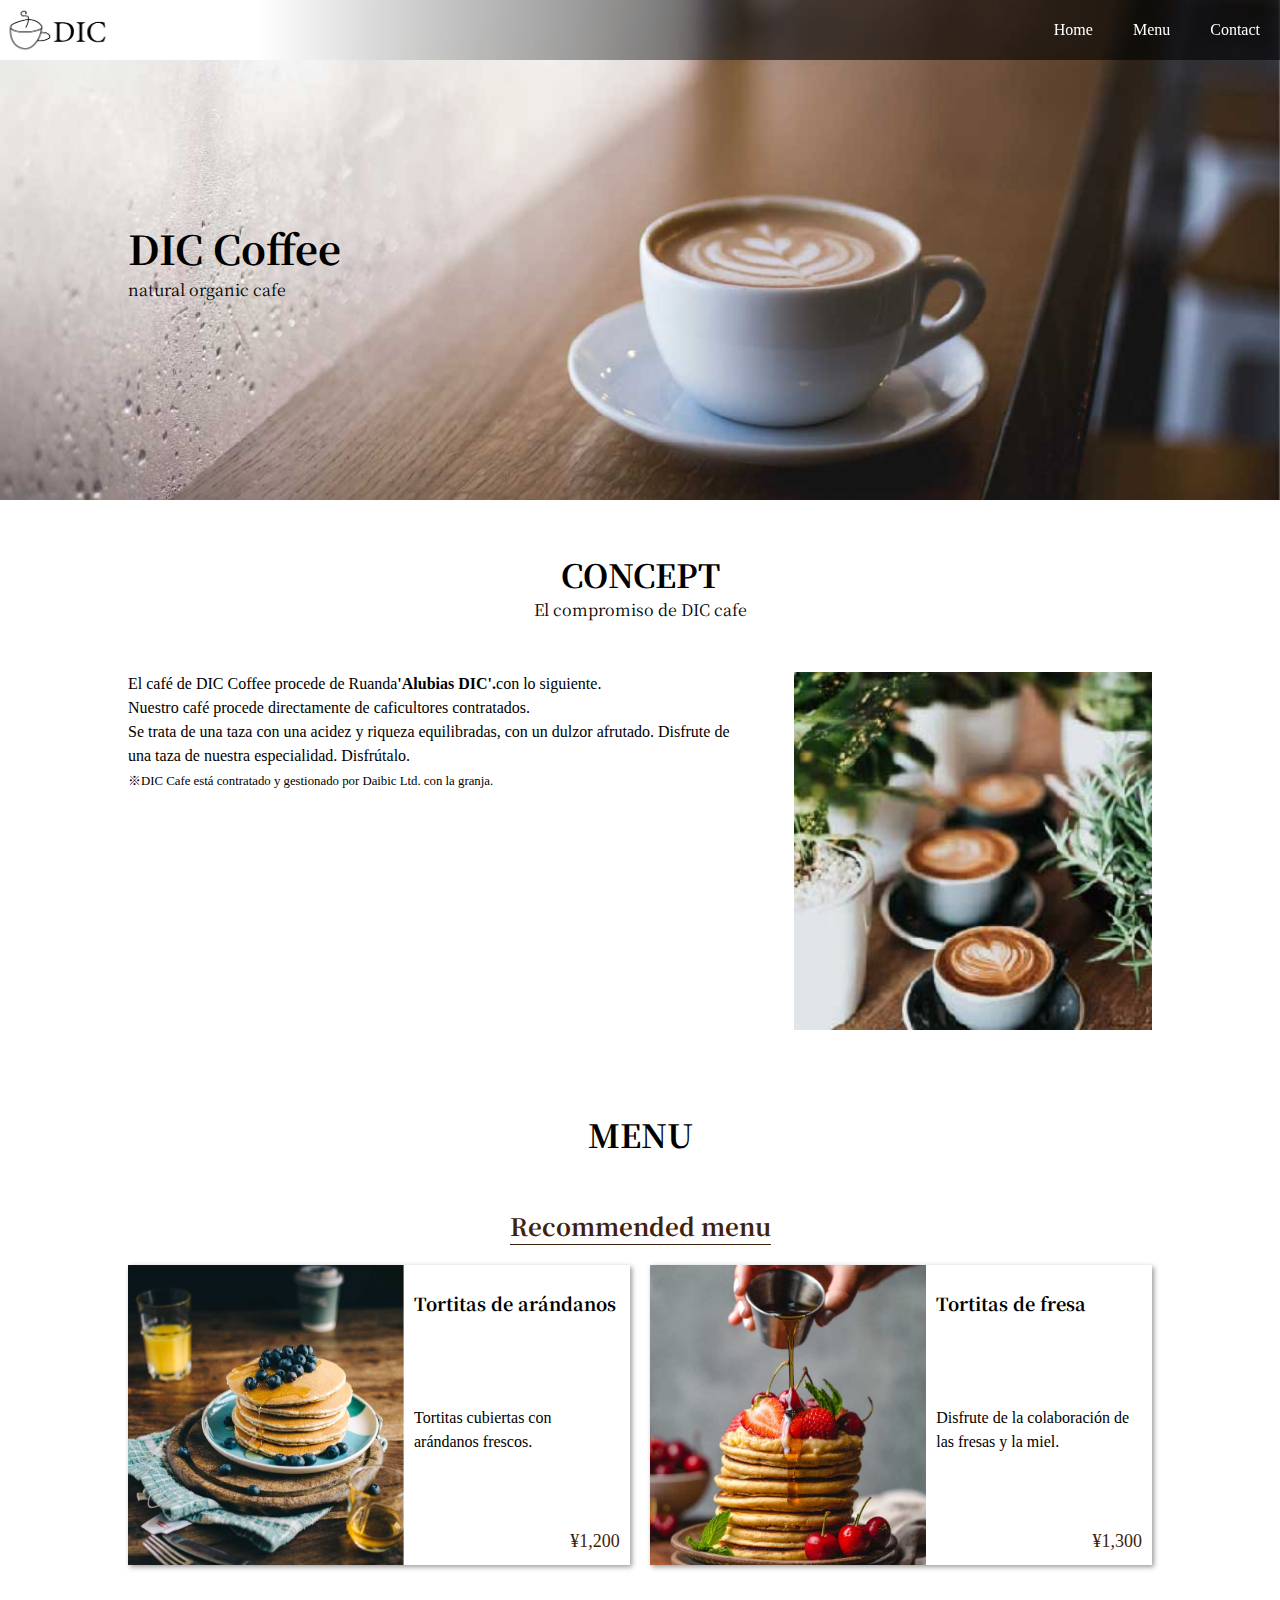
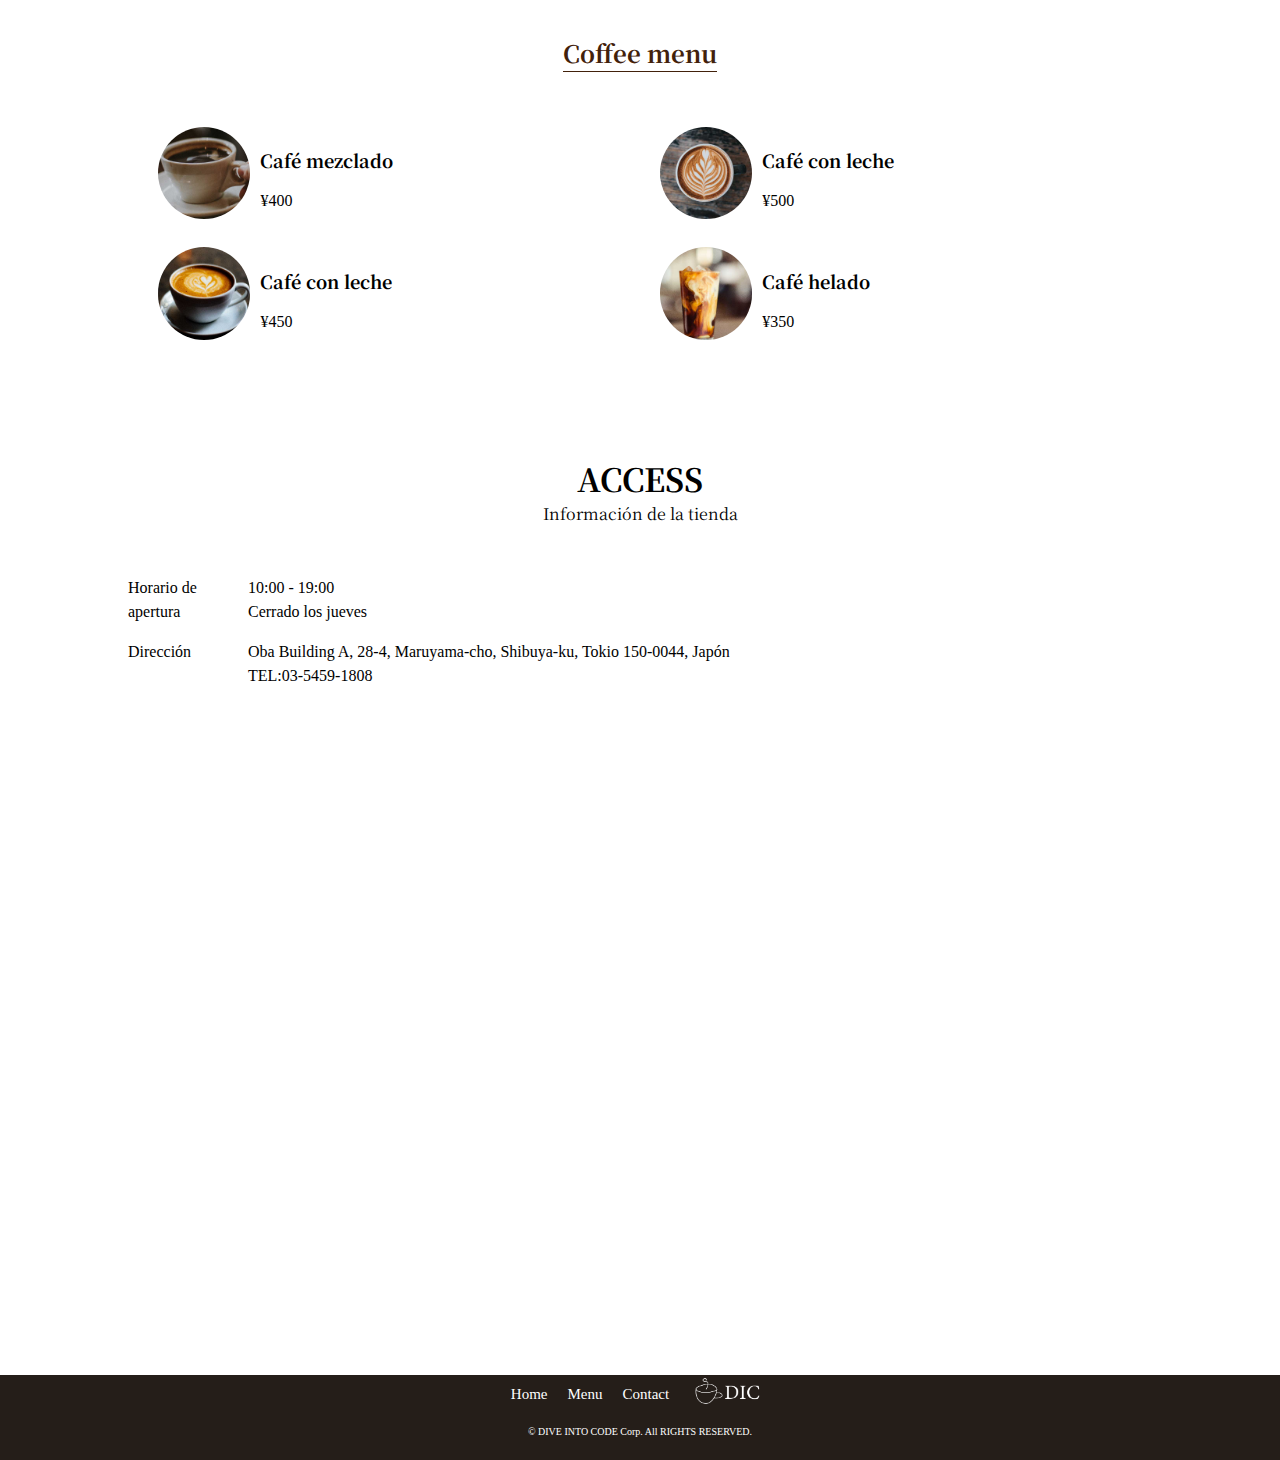
<file: index.html>
<!DOCTYPE html>
<html lang="ja">

  <head>
    <meta charset="utf-8">
    <title>DIC cafe</title>
    <link href="css/normalize.css" rel="stylesheet">
    <link href="css/main.css" rel="stylesheet">
    <link href="css/menu.css" rel="stylesheet">
    <link href="https://fonts.googleapis.com/css2?family=Noto+Serif+JP:wght@400;700&display=swap" rel="stylesheet">
  </head>

  <body>
    <header>
      <nav class="header_nav">
        <a href="index.html" class="logo"><img src="imagenes/sample_logo_k.png"></a>
        <ul class="global_nav">
          <a href="index.html" class="global_nav_item">
            <li>Home</li>
          </a>
          <a href="#menu" class="global_nav_item">
            <li>Menu</li>
          </a>
          <a href="contact.html" class="global_nav_item">
            <li>Contact</li>
          </a>
        </ul>
      </nav>
      <div class="key section_inner">
        <h1>DIC Coffee</h1>
        <p>natural organic cafe</p>
      </div>
    </header>
    <section>
      <article class="section_inner">
        <div class="section_title">
          <h1>CONCEPT</h1>
          <p>El compromiso de DIC cafe</p>
        </div>
        <div class="concept_inner">
          <div class="concept_content">
            <p>
            El café de DIC Coffee procede de Ruanda<strong>'Alubias DIC'.</strong>con lo siguiente.
           <br>
           Nuestro café procede directamente de caficultores contratados.
            <br>
            Se trata de una taza con una acidez y riqueza equilibradas, con un dulzor afrutado. Disfrute de una taza de nuestra especialidad.
           Disfrútalo.
           <br>
           <small>※DIC Cafe está contratado y gestionado por Daibic Ltd. con la granja.</small>
        </p>
          </div>
        <img src="imagenes/sample_concept.jpg" class="concept_image">
        </div>
      </article>

    
      <article class="section_inner menu_section">
        <div class="section_title">
          <h1>MENU</h1>
        </div>
        <section>
          <div class="center">
            <h1 class="menu_title">Recommended menu</h1>
          </div>
          <ul class="menu_list menu_list_recommended">
            <li class="menu_item">
              <div class="menu_item_content">
                <h2 class="menu_item_title">Tortitas de arándanos</h2>
                <p>Tortitas cubiertas con arándanos frescos.</p>
                <p class="menu_item_price">¥1,200</p>
              </div>
              <img src="imagenes/sample_pancake1.jpg" class="menu_item_image">
            </li>
            <li class="menu_item">
              <div class="menu_item_content">
                <h2 class="menu_item_title">Tortitas de fresa</h2>
                <p>Disfrute de la colaboración de las fresas y la miel.</p>
                <p class="menu_item_price">¥1,300</p>
              </div>
              <img src="imagenes/sample_pancake2.jpg" class="menu_item_image">
            </li>
          </ul>
        </section>
         <section>
          <div class="center">
            <h1 class="menu_title">Coffee menu</h1>
          </div>
          <ul class="menu_list coffee_menu">
            <li class="caffee_menu_list_item">
              <div class="caffee_menu_content">
                <h2 class="menu_item_title">Café mezclado</h2>
                <p class="caffee_menu_price">¥400</p>
              </div>
              <img src="imagenes/sample_cafe1.jpg" class="caffee_menu_image">
            </li>
            <li class="caffee_menu_list_item">
              <div class="caffee_menu_content">
                <h2 class="menu_item_title">Café con leche</h2>
                <p class="caffee_menu_price">¥500</p>
              </div>
              <img src="imagenes/sample_cafe2.jpg" class="caffee_menu_image">
            </li>
            <li class="caffee_menu_list_item">
              <div class="caffee_menu_content">
                <h2 class="menu_item_title">Café con leche</h2>
                <p class="caffee_menu_price">¥450</p>
              </div>
              <img src="imagenes/sample_cafe3.jpg" class="caffee_menu_image">
            </li>
            <li class="caffee_menu_list_item">
              <div class="caffee_menu_content">
                <h2 class="menu_item_title">Café helado</h2>
                <p class="caffee_menu_price">¥350</p>
              </div>
              <img src="imagenes/sample_cafe4.jpg" class="caffee_menu_image">
            </li>
          </ul>
        </section> 
      </article>
      
      <article class="section_inner">
        <div class="section_title">
          <h1>ACCESS</h1>
          <p>Información de la tienda</p>
        </div>
        <dl class="info">
          <dt class="info_title">Horario de apertura</dt>
          <dd>10:00 - 19:00<br>Cerrado los jueves</dd>
        </dl>
        <dl class="info">
          <dt class="info_title">Dirección</dt>
          <dd>
            Oba Building A, 28-4, Maruyama-cho, Shibuya-ku, Tokio 150-0044, Japón<br>
            TEL:03-5459-1808
          </dd>
        </dl>
        <div class="frame_area">
          <iframe src="https://www.google.com/maps/embed?pb=!1m18!1m12!1m3!1d5723.1768465004225!2d139.69187157100714!3d35.65611896498496!2m3!1f0!2f0!3f0!3m2!1i1024!2i768!4f13.1!3m3!1m2!1s0x60188b55bb763035%3A0xce78de49371df292!2z44CSMTUwLTAwNDQg5p2x5Lqs6YO95riL6LC35Yy65YaG5bGx55S677yS77yY4oiS77yU!5e0!3m2!1sja!2sjp!4v1467122697560" id="map" class="frame_child" frameborder="0" style="border:0" allowfullscreen="allowfullscreen"></iframe>
        </div>
      </article>
    </section> 
    <footer class="footer">
      <nav>
        <ul class="footer_nav">
          <a href="index.html" class="footer_nav_item">
            <li>Home</li>
          </a>
          <a href="blueberry_pancakes.html" class="footer_nav_item">
            <li>Menu</li>
          </a>
          <a href="contact.html" class="footer_nav_item">
            <li>Contact</li>
          </a>
          <a href="index.html" class="footer_nav_item">
            <li>
              <img src="imagenes/sample_logo_w.png" class="footer_logo">
            </li>
          </a>
        </ul>
      </nav>
      <p class="footer_right">© DIVE INTO CODE Corp. All RIGHTS RESERVED.</p>
    </footer>
  </body>
</html>
</file>
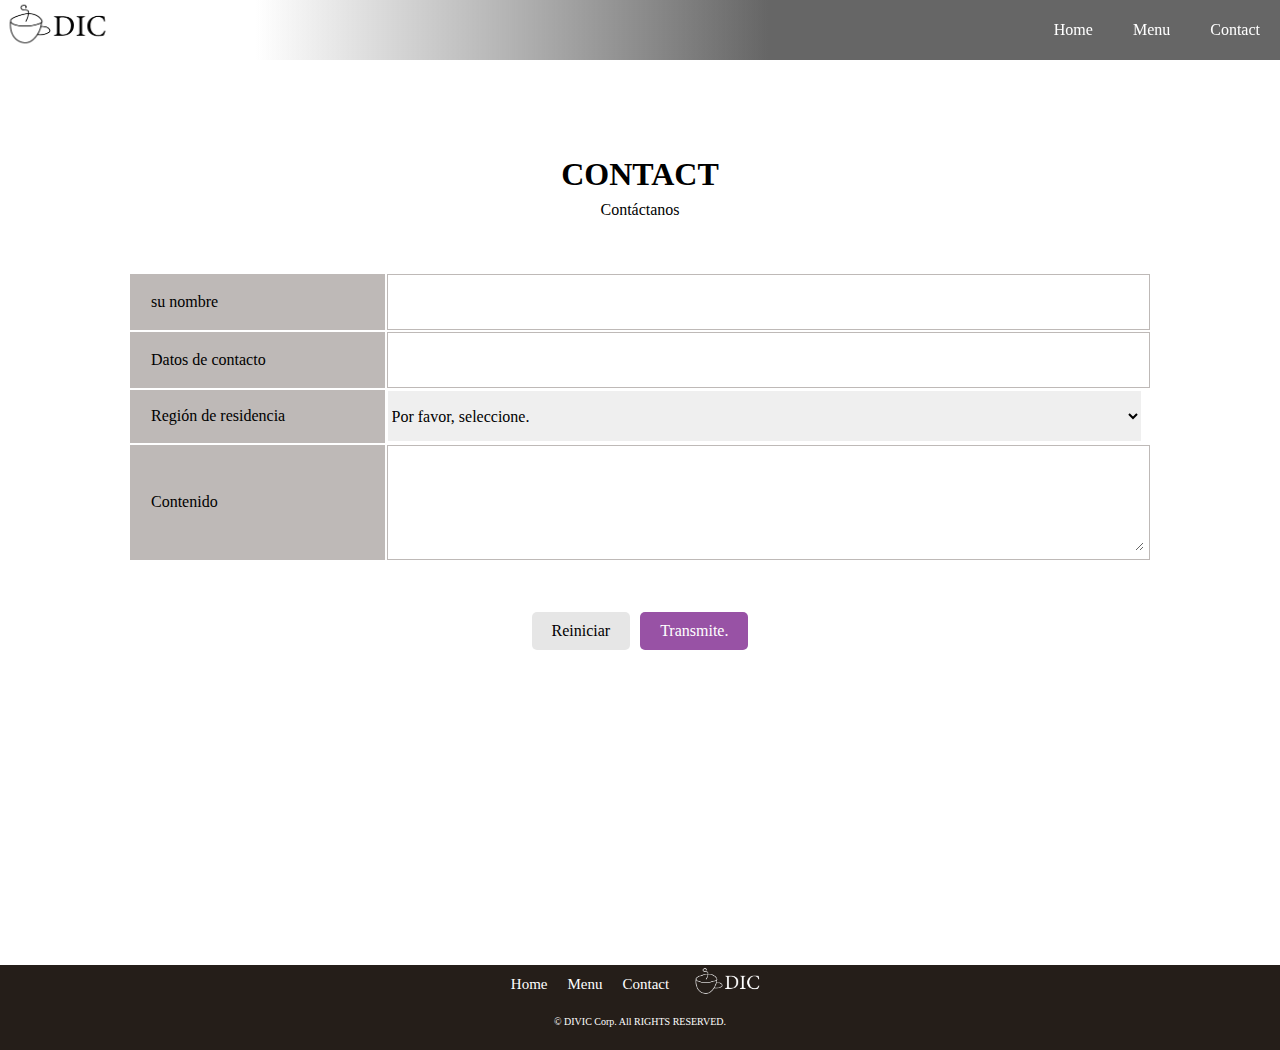
<file: contact.html>
<!DOCTYPE html>
<html>
  <head>
    <title>DIC cafe</title>
    <link href="css/normalize.css" rel="stylesheet">
    <link href="css/main.css" rel="stylesheet">
    <link href="css/contact.css" rel="stylesheet">
    <link href="https://fonts.googleapis.com/css?family=Sawarabi+Mincho" rel="stylesheet">
  </head>
  <body>
    <header class="sub_header">
      <nav class="header_nav">
        <a href="index.html"><img src="imagenes/sample_logo_k.png" class="logo"></a>
        <ul class="global_nav">
          <a href="index.html" class="global_nav_item">
            <li>Home</li>
          </a>
          <a href="blueberry_pancakes.html" class="global_nav_item">
            <li>Menu</li>
          </a>
          <a href="contact.html" class="global_nav_item">
            <li>Contact</li>
          </a>
        </ul>
      </nav>
    </header>
    <section class="section_inner">
      <div class="section_title">
        <h1>CONTACT</h1>
        <p>Contáctanos</p>
      </div>
      <form action="#" method="POST">
        <table class="contact">
          <tr class="contact_line">
            <td class="contact_sign"><label for="name">su nombre</label></td>
            <td class="contact_input"><input type="text" name="name" id="name"></td>
          </tr>
          <tr class="contact_line">
            <td class="contact_sign"><label for="phonenumber">Datos de contacto</label></td>
            <td class="contact_input"><input type="tel" name="phonenumber" id="phonenumber"></td>
          </tr>
          <tr class="contact_line">
            <td class="contact_sign"><label for="region">Región de residencia</label></td>
            <td>
              <select id="region">
                <option value="0">Por favor, seleccione.</option>
                <option value="1">Hokkaido</option>
                <option value="2">Tohoku (las seis prefecturas más septentrionales de Honshu)</option>
                <option value="3">Kantou (mitad oriental de Japón, incluido Tokio)</option>
                <option value="4">centro</option>
                <option value="5">Kinki (región alrededor de Osaka, Kioto y Nara)</option>
                <option value="6">Chugoku y Shikoku</option>
                <option value="7">Kyushu (la más meridional de las cuatro islas principales de Japón)</option>
              </select>
            </td>
          </tr>
          <tr class="contact_content">
            <td class="contact_sign"><label for="content">Contenido</label></td>
            <td class="contact_input"><textarea name="content" id="content"></textarea></td>
          </tr>
        </table>
        <div class="contact_btn_area">
          <button type="reset" class="contact_btn reset_btn">Reiniciar</button>
          <button type="submit" class="contact_btn submit_btn">Transmite.</button>
        </div>
      </form>
    </section>
    <footer class="footer">
      <nav>
        <ul class="footer_nav">
          <a href="index.html" class="footer_nav_item">
            <li>Home</li>
          </a>
          <a href="blueberry_pancakes.html" class="footer_nav_item">
            <li>Menu</li>
          </a>
          <a href="contact.html" class="footer_nav_item">
            <li>Contact</li>
          </a>
          <a href="index.html" class="footer_nav_item">
            <li>
              <img src="imagenes/sample_logo_w.png" class="footer_logo">
            </li>
          </a>
        </ul>
      </nav>
      <p class="footer_right">© DIVIC Corp. All RIGHTS RESERVED.</p>
    </footer>
  </body>
</html>
</file>
<file: css/main.css>
html {
  height: 100%;
}
body {
  position: relative;
  padding-bottom: 75px;
  min-height: 100%;
}

.center {
  text-align: center;
}
.header_nav {
  background: linear-gradient(90deg, #fff 20%, rgba(0,0,0,.6) 60%);
  display: flex;
  justify-content: space-between;
  align-items: stretch;
  height: 60px;
  position: fixed;
  top: 0;
  width: 100%;
  z-index: 10;
}
.sub_header {
  padding-bottom: 100px;
}
.logo {
  width: 120px;
  display: flex;
  align-items: center;
}
.logo img{
  width: 100%;
}
.global_nav {
  display: flex;
  justify-content: flex-end;
  align-items: stretch;
}
.global_nav_item {
  padding: 0 20px;
  display: flex;
  flex-direction: column;
  justify-content: center;
  color: #fff;
  text-decoration: none;
}
.global_nav_item:hover {
  background: #fff;
  color: #42210b;
}

.section_inner {
  padding: 50px 10% 30px;
}
.section_title {
  font-family: 'Noto Serif JP', serif;
  text-align: center;
  margin-bottom: 50px;
}

.footer {
  width: 100%;
  background: #251e19;
  position: absolute;
  bottom: -75px;
  padding-bottom: 10px;
  height: 75px;
}
.footer_nav {
  display: flex;
  justify-content: center;
  margin-bottom: 10px;
}
.footer_nav_item {
  padding: 0 10px;
  display: flex;
  flex-direction: column;
  justify-content: center;
  color: white;
  text-decoration: none;
  font-size: 15px;
}
.footer_logo {
  width: 80px;
}
.footer_right {
  color: white;
  text-align: center;
  font-size: 10px;
}


.key {
  height: 500px;
  background: center / cover no-repeat url("../imagenes/sample_key.jpg");
  display: flex;
  flex-direction: column;
  justify-content: center;
  font-family: 'Noto Serif JP', serif;
}
.key h1{
  font-size: 2.5rem;
}

.concept_inner {
  display: flex;
  justify-content: space-between;
}
.concept_content {
  width: 60%;
}
.concept_image {
  width: 35%;
}

.menu_section {
  background: url("../imagenes/sample_menu_bg.jpg") no-repeat bottom;
  background-size: 100%;
  background-attachment: fixed;
}
.menu_title {
  display: inline-block;
  font-family: 'Noto Serif JP', serif;
  text-align: center;
  font-size: 1.5rem;
  color: #42210b;
  border-bottom: solid #42210b 1px;
  margin-bottom: 20px;
}
.menu_list {
  display: flex;
  justify-content: space-between;
  flex-wrap: wrap;
}
.menu_list_recommended {
  padding-bottom: 50px;
}
.recommended_menu_item {
  width: 49%;
  display: flex;
  flex-direction: row-reverse;
  box-shadow: 2px 2px 5px rgba(0,0,0,0.4);;
}
.menu_item_title {
  font-size: 18px;
  font-family: 'Noto Serif JP', serif;
}
.recommended_menu_content {
  padding: 10px;
  display: flex;
  flex-direction: column;
  justify-content: space-between;
  background: #fff;
}
.recommended_menu_image {
  width: 55%;
  object-fit: cover;
  height: 300px;
}
.recommended_menu_price {
  color: #42210b;
  font-size: 18px;
  text-align: right;
}
.coffee_menu {
  background: #fff;
  padding: 20px;
}
.caffee_menu_list_item {
  width: 49%;
  display: flex;
  flex-direction: row-reverse;
  align-items: center;
  padding: 10px;
}
.caffee_menu_image {
  width: 20%;
  border-radius: 50%;
}
.caffee_menu_content {
  width: 80%;
  padding: 10px;
}

.info {
  display: flex;
}
.info_title {
  width: 80px;
}
.frame_area {
  position: relative;
  width: 100%;
  padding-top: 56.25%;
}
.frame_child{
  position: absolute;
  top: 0;
  right: 0;
  width: 100%;
  height: 100%;
}
</file>
<file: css/menu.css>
.menu_key {
    height: 100px;
    background: url("../imagenes/sample_key.jpg") no-repeat center;
    background-size: cover;
  }
  .wrapper {
    display: flex;
  }
  .main {
    padding: 0 0 0 50px;
    width: calc(100% - 200px);
  }
  .side_menu {
    width: 200px;
  }
  .side_menu_title {
    font-family: 'Noto Serif JP', serif;
    font-size: 25px;
    padding-left: 10px;
  }
  .side_menu_item {
    padding: 20px 10px;
    border-bottom: solid #42210b 1px;
    display: block;
    text-decoration: none;
  }
  .side_menu_item:hover {
    background: rgba(83,71,65,.3);
  }
  .side_ad {
    color: #fff;
    background: rgba(83,71,65,.7);
    padding: 20px;
    margin: 30px 0;
  }
  .menu_image {
    width: 100%;
    height: 500px;
    object-fit: cover;
  }
  .menu_name {
    font-family: 'Noto Serif JP', serif;
  }
  .menu_price {
    font-family: 'Noto Serif JP', serif;
    text-align: right;
    font-size: 20px;
    margin-bottom: 30px;
  }
  
  .pancake_menu {
    background: rgba(83,71,65,.3);
    padding: 20px;
    margin-top: 50px;
  }
  
  .menu_list {
    display: flex;
    justify-content: space-between;
    flex-wrap: wrap;
  }
  .menu_item {
    width: 49%;
    display: flex;
    flex-direction: row-reverse;
    box-shadow: 2px 2px 5px rgba(0,0,0,0.4);
    margin-bottom: 20px;
  }
  .menu_item_content {
    width: 45%;
    padding: 10px;
    display: flex;
    flex-direction: column;
    justify-content: space-between;
    background: #fff;
  }
  .menu_item_image {
    width: 55%;
    object-fit: cover;
    height: 300px;
  }
  .menu_item_price {
    color: #42210b;
    font-size: 18px;
    text-align: right;
  }
  
  .menu_item_title {
    font-size: 18px;
    font-family: 'Noto Serif JP', serif;
  }
/*
  .btn {
    padding: 10px 20px;
    border: none;
    border-radius: 5px;
    box-shadow: 2px 2px 3px rgba(0,0,0,0.4);
  }
  .btn:hover {
    box-shadow: 1px 1px 2px rgba(0,0,0,0.6);
  }
  
  .btn-detail {
    background: #2e58a6;
    color: #fff;
  }*/
</file>
<file: css/contact.css>
.contact {
    width: 100%;
    margin-bottom: 30px;
  }
  .contact_line {
    height: 50px;
    line-height: 50px;
  }
  .contact_sign {
    width: 25%;
    background: #beb9b7;
    border: solid 1px #beb9b7;
    text-align: left;
    padding: 0 20px;
  }
  .contact_input {
    width: 75%;
    border: solid 1px #beb9b7;
  }
  .contact_content {
    height: 100px;
  }
  
  .contact_input input, select, textarea {
    border: none;
    width: 99%;
  }
  .contact_input input, select {
    height: 50px;
  }
  .contact_input textarea {
    height: 100px;
  }
  .personal_information {
    background: #e6e6e6;
    padding: 10px;
    height: 100px;
    overflow: scroll;
    margin-bottom: 20px;
  }
  .contact_btn_area {
    display: flex;
    justify-content: center;
    padding: 20px 0;
  }
  .contact_btn {
    padding: 10px 20px;
    border: none;
    border-radius: 5px;
  }
  .contact_btn + .contact_btn{
    margin-left: 10px;
  }
  .submit_btn {
    background: #9852a5;
    color: #fff;
  }
  .reset_btn {
    background: #e6e6e6;
  }
</file>
